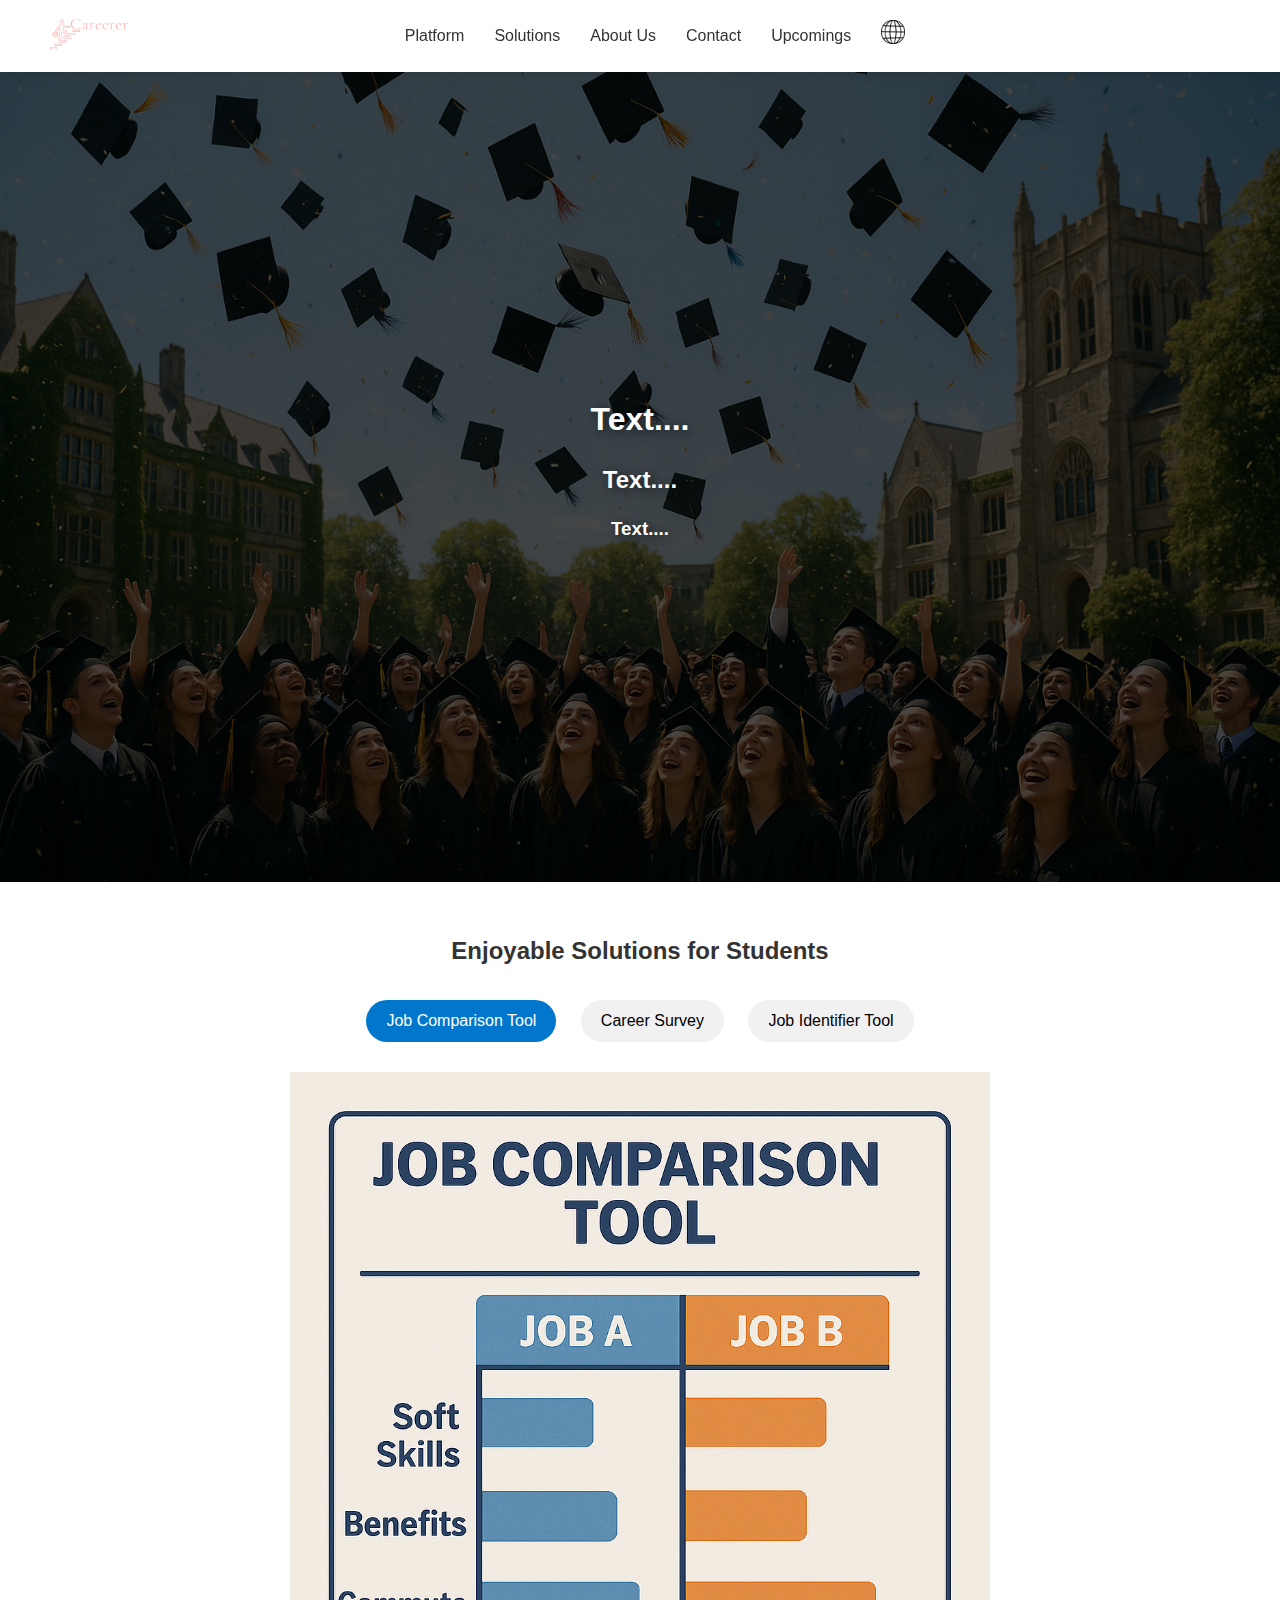
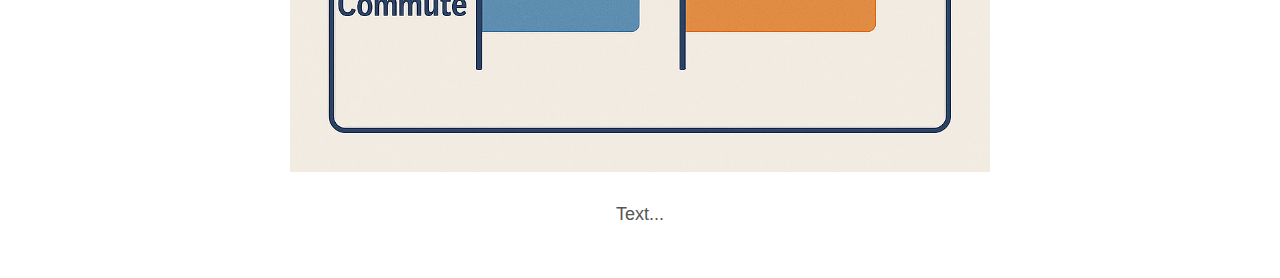
<file: index.html>
<!DOCTYPE html>
<html lang="en">
<head>
  <meta charset="UTF-8">
  <meta name="viewport" content="width=device-width, initial-scale=1.0">
  <meta name="viewport" content="width=device-width, initial-scale=1.0, maximum-scale=1.0, user-scalable=no">
  <meta http-equiv="X-UA-Compatible" content="IE=edge">

  <title>Careerer</title>
  <link rel="stylesheet" href="style.css">
  <link href="https://cdnjs.cloudflare.com/ajax/libs/animate.css/4.1.1/animate.min.css" rel="stylesheet">
</head>
<body>

  <!-- Header -->
  <header class="header">
    <div class="logo">
      <img src="assets/careererlogo.png" alt="Careerer Logo">
    </div>
    <nav class="nav">
      <ul>
        <li><a href="#">Platform</a></li>
        <li class="dropdown">
          <a href="#">Solutions</a>
          <div class="dropdown-content">
            <a href="jobcomparison.html">Job Comparison Tool</a>
            <a href="careersurvey.html">Career Survey</a>
            <a href="jobidentifier.html">Job Identifier Tool</a>
          </div>
        </li>
        <li><a href="#">About Us</a></li>
        <li><a href="#">Contact</a></li>
        <li><a href="#">Upcomings</a></li>
        <li class="language-select">
          <img src="assets/world.png" alt="Language">
          <div class="language-dropdown">
            <a href="#" onclick="setLanguage('en')">EN</a>
            <a href="#" onclick="setLanguage('cz')">CZ</a>
          </div>
        </li>
      </ul>
    </nav>
  </header>

  <!-- Hero Section -->
  <section class="hero" style="background-image: url('assets/graduation.png');">
    <div class="hero-content animate__animated animate__fadeIn">
      <h1 class="animate__animated animate__fadeInUp animate__delay-1s">Text....</h1>
      <h2 class="animate__animated animate__fadeInUp animate__delay-2s">Text....</h2>
      <h3 class="animate__animated animate__fadeInUp animate__delay-3s">Text....</h3>
    </div>
  </section>

  <!-- Solutions Section -->
  <section class="solutions">
    <h2 class="animate__animated animate__fadeInUp">Enjoyable Solutions for Students</h2>
    <div class="tabs">
      <button class="tablink active" onclick="showContent('jobcomparison')">Job Comparison Tool</button>
      <button class="tablink" onclick="showContent('careersurvey')">Career Survey</button>
      <button class="tablink" onclick="showContent('jobidentifier')">Job Identifier Tool</button>
    </div>
    <div id="jobcomparison" class="tabcontent animate__animated animate__fadeIn">
      <img src="assets/jobcomparisontool.png" alt="Job Comparison">
      <p>Text...</p>
    </div>
    <div id="careersurvey" class="tabcontent">
      <img src="assets/careersurvey.png" alt="Career Survey">
      <p>Text...</p>
    </div>
    <div id="jobidentifier" class="tabcontent">
      <img src="assets/jobidentifier.png" alt="Job Identifier">
      <p>Text...</p>
    </div>
  </section>

  <script>
    function showContent(id) {
      var contents = document.getElementsByClassName('tabcontent');
      var tabs = document.getElementsByClassName('tablink');
      for (var i = 0; i < contents.length; i++) {
        contents[i].style.display = 'none';
        tabs[i].classList.remove('active');
      }
      document.getElementById(id).style.display = 'block';
      event.currentTarget.classList.add('active');
    }

    function setLanguage(lang) {
      alert('Language switched to: ' + lang.toUpperCase());
      // Daha sonra tam çeviri fonksiyonları burada çalışacak.
    }

    window.onload = function() {
      document.getElementById('jobcomparison').style.display = 'block';
    };
  </script>

</body>
</html>
</file>
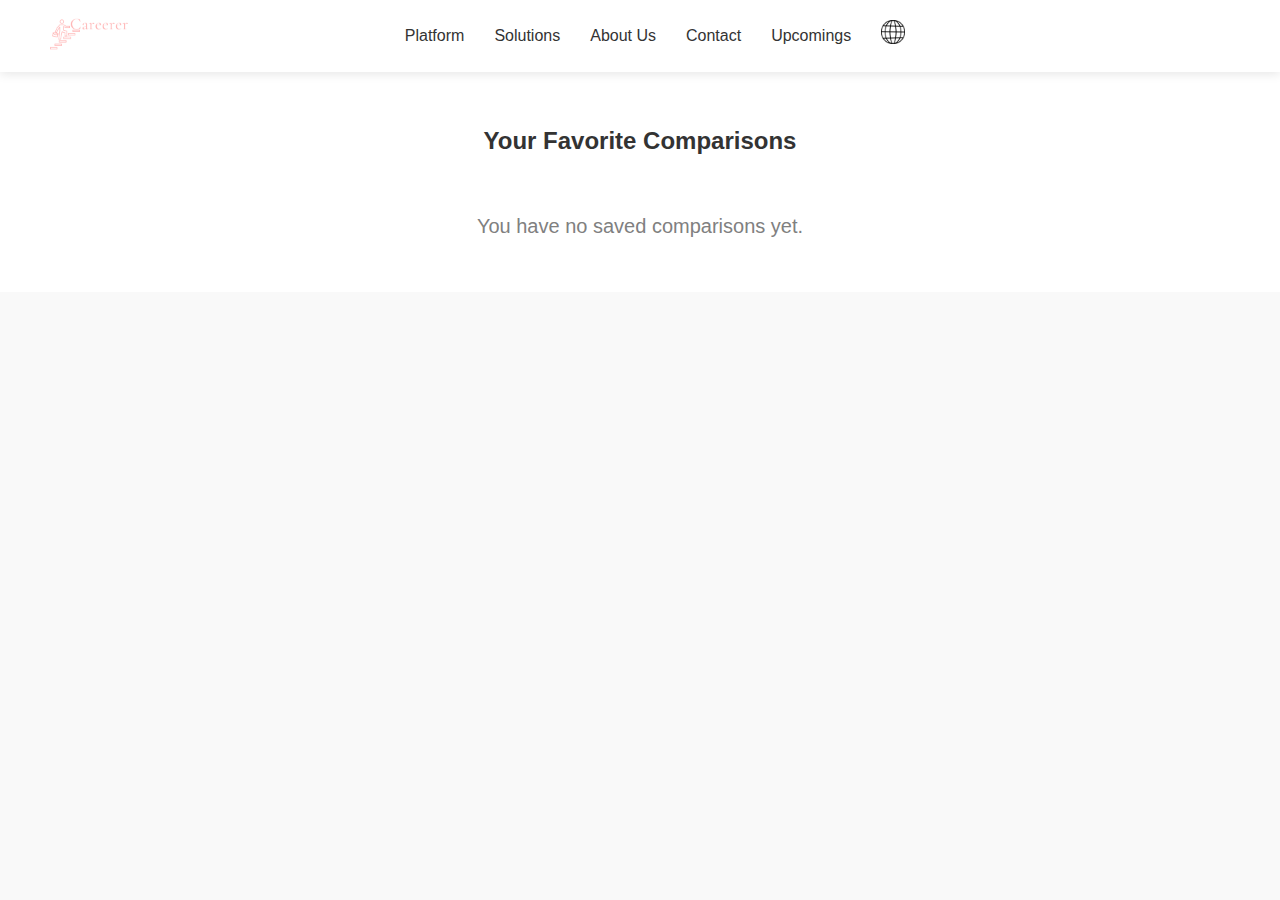
<file: favorites.html>
<!DOCTYPE html>
<html lang="en">
<head>
  <meta charset="UTF-8">
  <meta name="viewport" content="width=device-width, initial-scale=1">
  <title>Careerer - Favorite Comparisons</title>
  <link rel="stylesheet" href="style.css">
  <link href="https://cdnjs.cloudflare.com/ajax/libs/animate.css/4.1.1/animate.min.css" rel="stylesheet">
</head>
<body>

  <!-- Header -->
  <header class="header">
    <div class="logo">
      <img src="assets/careererlogo.png" alt="Careerer Logo">
    </div>
    <nav class="nav">
      <ul>
        <li><a href="index.html">Platform</a></li>
        <li class="dropdown">
          <a href="#">Solutions</a>
          <div class="dropdown-content">
            <a href="jobcomparison.html">Job Comparison Tool</a>
            <a href="careersurvey.html">Career Survey</a>
            <a href="jobidentifier.html">Job Identifier Tool</a>
            <a href="favorites.html">Favorite Comparisons</a>
          </div>
        </li>
        <li><a href="#">About Us</a></li>
        <li><a href="#">Contact</a></li>
        <li><a href="#">Upcomings</a></li>
        <li class="language-select">
          <img src="assets/world.png" alt="Language">
          <div class="language-dropdown">
            <a href="#" onclick="setLanguage('en')">EN</a>
            <a href="#" onclick="setLanguage('cz')">CZ</a>
          </div>
        </li>
      </ul>
    </nav>
  </header>

  <!-- Favorites Section -->
  <section class="solutions">
    <h2 class="animate__animated animate__fadeInUp">Your Favorite Comparisons</h2>
    <div id="favoritesContainer" class="comparison-result"></div>
  </section>

  <script>
    document.addEventListener('DOMContentLoaded', function () {
      const favoritesContainer = document.getElementById('favoritesContainer');
      const favorites = JSON.parse(localStorage.getItem('favorites')) || [];

      if (favorites.length === 0) {
        favoritesContainer.innerHTML = `
          <p style="text-align:center; font-size:20px; color:gray;">You have no saved comparisons yet.</p>
        `;
        return;
      }

      favorites.forEach((fav, index) => {
        const card = document.createElement('div');
        card.className = 'comparison-column animate__animated animate__fadeInUp';
        card.innerHTML = `
          <h3>Comparison ${index + 1}</h3>
          <p><strong>First Job:</strong> ${fav.job1} (${fav.sector1})</p>
          <p><strong>Second Job:</strong> ${fav.job2} (${fav.sector2})</p>
        `;
        card.style.cursor = "pointer";
        card.addEventListener('click', () => {
          loadFavorite(index);
        });
        favoritesContainer.appendChild(card);
      });
    });

    function loadFavorite(index) {
      const favorites = JSON.parse(localStorage.getItem('favorites')) || [];
      const selected = favorites[index];
      if (selected) {
        localStorage.setItem('selectedFavorite', JSON.stringify(selected));
        window.location.href = "jobcomparison.html";
      }
    }

    function setLanguage(lang) {
      alert('Language switched to: ' + lang.toUpperCase());
    }
  </script>

</body>
</html>
</file>
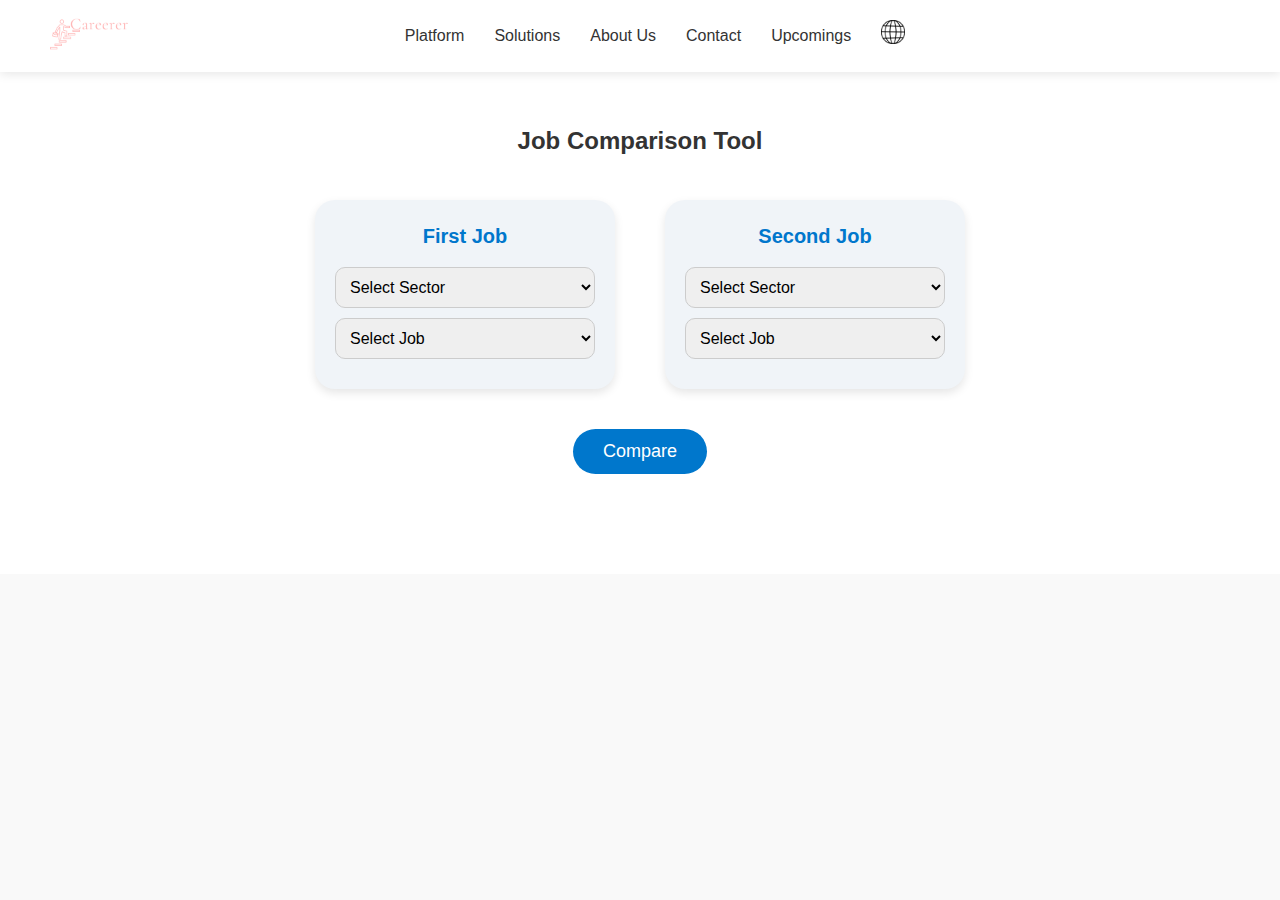
<file: jobcomparison.html>
<!DOCTYPE html>
<html lang="en">
<head>
  <meta charset="UTF-8">
  <meta name="viewport" content="width=device-width, initial-scale=1.0">
  <meta name="viewport" content="width=device-width, initial-scale=1.0, maximum-scale=1.0, user-scalable=no">
  <meta http-equiv="X-UA-Compatible" content="IE=edge">

  <title>Careerer - Job Comparison Tool</title>
  <link rel="stylesheet" href="style.css">
  <link href="https://cdnjs.cloudflare.com/ajax/libs/animate.css/4.1.1/animate.min.css" rel="stylesheet">
  <script src="assets/html2pdf.bundle.min.js"></script>

</head>
<body>

  <!-- Header -->
  <header class="header">
    <div class="logo">
      <img src="assets/careererlogo.png" alt="Careerer Logo">
    </div>
    <nav class="nav">
      <ul>
        <li><a href="index.html">Platform</a></li>
        <li class="dropdown">
          <a href="#">Solutions</a>
          <div class="dropdown-content">
            <a href="jobcomparison.html">Job Comparison Tool</a>
            <a href="careersurvey.html">Career Survey</a>
            <a href="jobidentifier.html">Job Identifier Tool</a>
          </div>
        </li>
        <li><a href="#">About Us</a></li>
        <li><a href="#">Contact</a></li>
        <li><a href="#">Upcomings</a></li>
        <li class="language-select">
          <img src="assets/world.png" alt="Language">
          <div class="language-dropdown">
            <a href="#" onclick="setLanguage('en')">EN</a>
            <a href="#" onclick="setLanguage('cz')">CZ</a>
          </div>
        </li>
      </ul>
    </nav>
  </header>

  <!-- Job Comparison Section -->
  <section class="solutions">
    <h2 class="animate__animated animate__fadeInUp">Job Comparison Tool</h2>
    <div class="comparison-container">
      <div class="selector">
        <h3>First Job</h3>
        <select id="sector1" onchange="populateJobs('sector1', 'job1')">
          <option value="">Select Sector</option>
        </select>
        <select id="job1">
          <option value="">Select Job</option>
        </select>
      </div>
      <div class="selector">
        <h3>Second Job</h3>
        <select id="sector2" onchange="populateJobs('sector2', 'job2')">
          <option value="">Select Sector</option>
        </select>
        <select id="job2">
          <option value="">Select Job</option>
        </select>
      </div>
    </div>
    <button class="compare-button" onclick="compareJobs()">Compare</button>
    <button class="favorite-button" onclick="saveFavorite()">Save Comparison</button>
    <button class="pdf-button" onclick="downloadPDF()">Save as PDF</button>


    <div id="comparisonResult" class="comparison-result"></div>
  </section>

  <script src="script.js"></script>
</body>
</html>
</file>
<file: style.css>
html {
    scroll-behavior: smooth;
  }  

/* Reset */
* {
    margin: 0;
    padding: 0;
    box-sizing: border-box;
  }
  
  body {
    font-family: 'Helvetica Neue', sans-serif;
    line-height: 1.6;
    background: #f9f9f9;
    color: #333;
  }
  
  /* Header */
  .header {
    display: flex;
    align-items: center;
    justify-content: center; /* Menüleri ortaladık */
    padding: 20px 50px;
    background: white;
    box-shadow: 0 2px 10px rgba(0,0,0,0.1);
    position: sticky;
    top: 0;
    z-index: 1000;
  }
  
  /* Logo */
  .logo {
    position: absolute;
    left: 50px;
  }
  
  .logo img {
    height: 80px; /* Logo büyütüldü */
  }
  
  /* Navigation */
  .nav ul {
    list-style: none;
    display: flex;
    align-items: center;
    justify-content: center;
  }
  
  .nav ul li {
    margin-left: 30px;
    position: relative;
  }
  
  .nav ul li a {
    text-decoration: none;
    color: #333;
    font-weight: 500;
    transition: all 0.3 ease;
  }
  
  .nav ul li a:hover {
    color: #0077cc;
    transform: translateY(-2px);
  }
  
  /* Dropdown Menu */
  .dropdown-content, .language-dropdown {
    display: none;
    position: absolute;
    top: 100%; /* burada top: 40px yazıyordu, şimdi top: 100% yapıyoruz */
    left: 0;
    background: white;
    box-shadow: 0 2px 8px rgba(0,0,0,0.1);
    border-radius: 5px;
    overflow: hidden;
    min-width: 180px;
    transition: all 0.3s ease;
    opacity: 0;
    visibility: hidden;
  }

  .dropdown-content a, .language-dropdown a {
    display: block;
    padding: 10px 20px;
    color: #333;
    text-decoration: none;
    white-space: nowrap;
  }
  
  .dropdown-content a:hover, .language-dropdown a:hover {
    background: #f1f1f1;
  }
  
  /* Show dropdown on hover */
  .dropdown:hover .dropdown-content,
  .language-select:hover .language-dropdown {
    display: block;
  }
  
  /* Hero Section */
  .hero {
    height: 90vh;
    background-size: cover;
    background-position: center;
    position: relative;
    display: flex;
    align-items: center;
    justify-content: center;
    flex-direction: column;
    text-align: center;
    padding: 20px;
  }
  
  /* Dark overlay on background */
  .hero::after {
    content: '';
    position: absolute;
    top: 0; left: 0; right: 0; bottom: 0;
    background: rgba(0, 0, 0, 0.7); /* %70 siyah katman */
    z-index: 1;
  }
  
  /* Hero content üstte */
  .hero-content {
    position: relative;
    z-index: 2;
    color: white;
  }
  
  .hero-content h1, .hero-content h2, .hero-content h3 {
    margin-bottom: 15px;
    text-shadow: 2px 2px 8px rgba(0,0,0,0.6);
  }
  
  /* Solutions Section */
  .solutions {
    padding: 50px;
    text-align: center;
    background: #ffffff;
  }
  
  .tabs {
    margin-top: 30px;
  }
  
  .tablink {
    background: #f1f1f1;
    border: none;
    padding: 12px 20px;
    margin: 0 10px;
    cursor: pointer;
    font-size: 16px;
    border-radius: 30px;
    transition: background 0.3s, color 0.3s;
  }
  
  .tablink:hover {
    background: #0077cc;
    color: white;
  }
  
  .tablink.active {
    background: #0077cc;
    color: white;
  }
  
  .tabcontent {
    display: none;
    margin-top: 30px;
  }
  
  .tabcontent img {
    width: 700px;
    height: auto;
    margin-bottom: 20px;
  }
  
  .tabcontent p {
    font-size: 18px;
    max-width: 600px;
    margin: 0 auto;
    color: #555;
  }
  
  /* Language Select Icon */
  .language-select img {
    height: 24px;
    cursor: pointer;
  }
  
  /* Animation Delay */
  .animate__delay-1s {
    animation-delay: 0.5s;
  }
  .animate__delay-2s {
    animation-delay: 1s;
  }
  .animate__delay-3s {
    animation-delay: 1.5s;
  }
  
  /* Hover açık kalma ayarı */
.dropdown, .language-select {
    position: relative;
  }
  
  .dropdown-content, .language-dropdown {
    transition: all 0.3s ease;
    opacity: 0;
    visibility: hidden;
  }
  
  .dropdown:hover .dropdown-content,
  .language-select:hover .language-dropdown {
    opacity: 1;
    visibility: visible;
  }
  
  /* Responsive Design */
@media (max-width: 768px) {
    .header {
      flex-direction: column;
      align-items: center;
      padding: 10px 20px;
    }
  
    .logo {
      position: relative;
      left: 0;
      margin-bottom: 10px;
    }
  
    .logo img {
      height: 60px;
    }
  
    .nav ul {
      flex-direction: column;
    }
  
    .nav ul li {
      margin: 10px 0;
    }
  
    .hero {
      height: 70vh;
      padding: 20px;
    }
  
    .hero-content h1, .hero-content h2, .hero-content h3 {
      font-size: 20px;
    }
  
    .tablink {
      margin: 5px;
      padding: 10px 15px;
      font-size: 14px;
    }
  }
  
  /* Comparison Section */
.comparison-container {
    display: flex;
    justify-content: center;
    align-items: flex-start;
    gap: 50px;
    margin: 40px 0;
    flex-wrap: wrap;
  }
  
  .selector {
    background: #f0f4f8;
    padding: 20px;
    border-radius: 20px;
    box-shadow: 0 4px 10px rgba(0,0,0,0.1);
    width: 300px;
    text-align: center;
    transition: transform 0.3s ease;
  }
  
  .selector:hover {
    transform: translateY(-5px);
  }
  
  .selector h3 {
    margin-bottom: 15px;
    color: #0077cc;
    font-size: 20px;
  }
  
  .selector select {
    width: 100%;
    padding: 10px;
    margin-bottom: 10px;
    border-radius: 10px;
    border: 1px solid #ccc;
    font-size: 16px;
  }
  
  .compare-button {
    display: block;
    margin: 20px auto;
    padding: 12px 30px;
    font-size: 18px;
    background: #0077cc;
    color: white;
    border: none;
    border-radius: 30px;
    cursor: pointer;
    transition: background 0.3s;
  }
  
  .compare-button:hover {
    background: #005fa3;
  }
  
  .comparison-result {
    margin-top: 50px;
    display: flex;
    justify-content: center;
    gap: 50px;
    flex-wrap: wrap;
  }
  
  .comparison-table {
    display: flex;
    justify-content: center;
    gap: 50px;
    flex-wrap: wrap;
  }
  
  .comparison-column {
    background: #ffffff;
    padding: 30px;
    border-radius: 20px;
    box-shadow: 0 4px 12px rgba(0,0,0,0.1);
    width: 300px;
    transition: transform 0.3s ease;
  }
  
  .comparison-column:hover {
    transform: translateY(-5px);
  }
  
  .comparison-column h3 {
    margin-bottom: 20px;
    color: #0077cc;
    font-size: 22px;
  }
  
  .comparison-column p {
    text-align: left;
    margin-bottom: 10px;
    font-size: 16px;
  }
  
  .highlight {
    color: #28a745;
    font-weight: bold;
  }
  
/* Comparison Result Animations */
.comparison-table {
    opacity: 0;
    transform: translateY(50px);
    transition: all 0.8s ease;
  }
  
  .comparison-table.show {
    opacity: 1;
    transform: translateY(0);
  }
  
  /* Highlighted Text Animation */
  .highlight {
    color: #28a745;
    font-weight: bold;
    animation: pop 0.5s ease;
  }
  
  @keyframes pop {
    0% { transform: scale(0.8); }
    50% { transform: scale(1.1); }
    100% { transform: scale(1); }
  }
  
  /* Comparison Hover Effects */
  .comparison-column {
    background: #ffffff;
    padding: 30px;
    border-radius: 20px;
    box-shadow: 0 4px 12px rgba(0,0,0,0.1);
    width: 300px;
    transition: transform 0.3s ease, box-shadow 0.3s ease;
  }
  
  .comparison-column:hover {
    transform: translateY(-8px);
    box-shadow: 0 8px 20px rgba(0,0,0,0.2);
  }
  
  .favorite-button {
    display: block;
    margin: 20px auto;
    padding: 12px 30px;
    font-size: 18px;
    background: #28a745;
    color: white;
    border: none;
    border-radius: 30px;
    cursor: pointer;
    transition: background 0.3s;
  }
  
  .favorite-button:hover {
    background: #218838;
  }
  
  .pdf-button {
    display: none; /* Başta gizli olacak */
    margin: 10px auto;
    padding: 12px 30px;
    font-size: 18px;
    background: #6c757d; /* Gri renk */
    color: white;
    border: none;
    border-radius: 30px;
    cursor: pointer;
    transition: background 0.3s;
  }
  
  .pdf-button:hover {
    background: #5a6268;
  }
  
  .favorite-button {
    display: none; /* Başta gizli olacak */
    margin: 10px auto;
    padding: 12px 30px;
    font-size: 18px;
    background: #28a745; /* Yeşil */
    color: white;
    border: none;
    border-radius: 30px;
    cursor: pointer;
    transition: background 0.3s;
  }
  
  .favorite-button:hover {
    background: #218838;
  }
</file>
